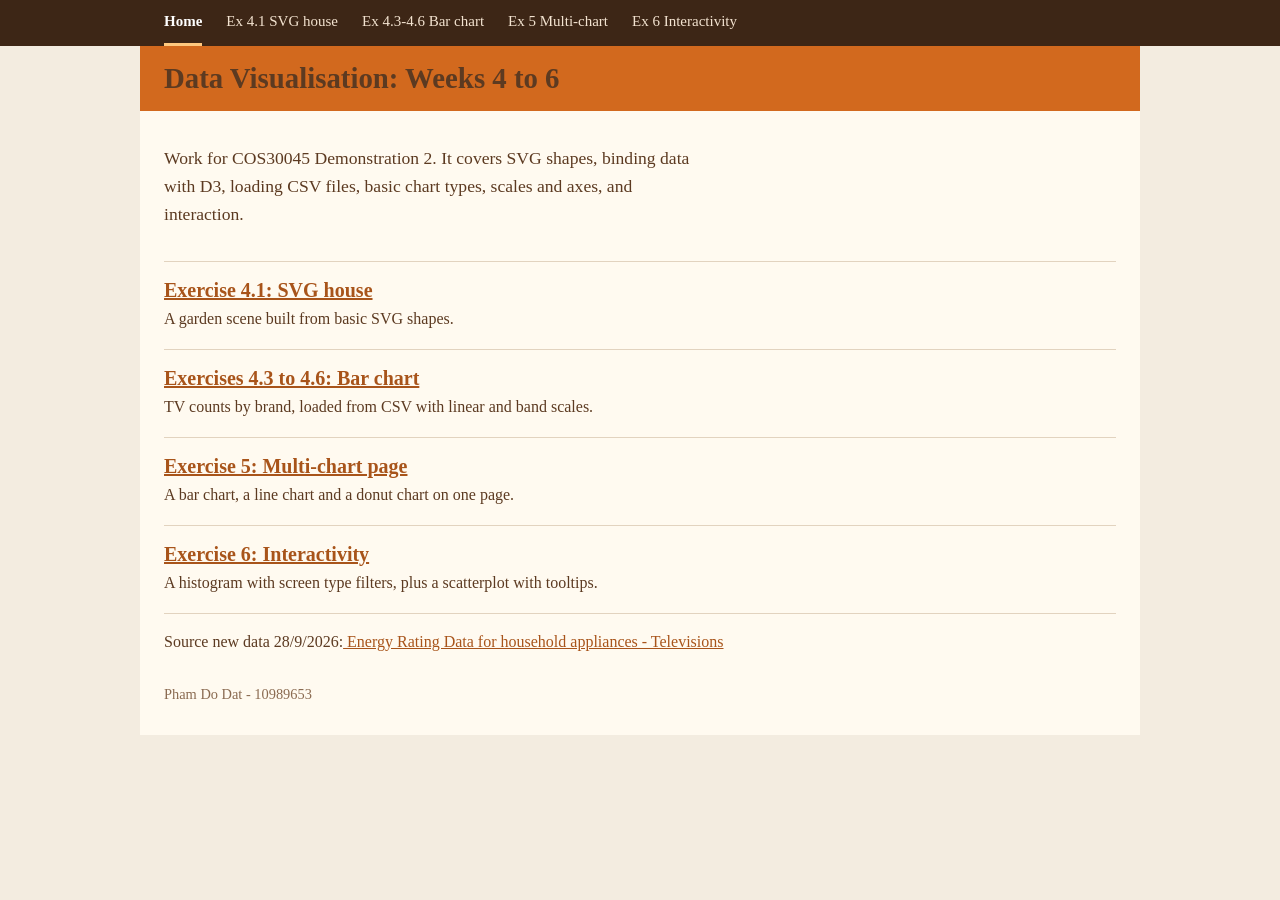
<file: index.html>
<!DOCTYPE html>
<html lang="en">
<head>
  <meta charset="UTF-8">
  <meta name="viewport" content="width=device-width, initial-scale=1">
  <title>COS30045 Data Visualisation: Demonstration 2</title>
  <link rel="stylesheet" href="css/theme.css">
  <link rel="stylesheet" href="css/site.css">
  <link rel="stylesheet" href="css/home.css">
</head>
<body>
<nav class="site-nav" aria-label="Exercises"><ul><li><a href="index.html" aria-current="page">Home</a></li><li><a href="ex4-1/index.html">Ex 4.1 SVG house</a></li><li><a href="ex4-3/index.html">Ex 4.3-4.6 Bar chart</a></li><li><a href="ex5/index.html">Ex 5 Multi-chart</a></li><li><a href="ex6/index.html">Ex 6 Interactivity</a></li></ul></nav>
  <header class="page-header"><h1>Data Visualisation: Weeks 4 to 6</h1></header>
  <div class="wrap">
    <p class="lead">Work for COS30045 Demonstration 2. It covers SVG shapes, binding data with D3, loading CSV files, basic chart types, scales and axes, and interaction.</p>
    <ul class="exercises">
      <li><a href="ex4-1/index.html">Exercise 4.1: SVG house</a><p>A garden scene built from basic SVG shapes.</p></li>
      <li><a href="ex4-3/index.html">Exercises 4.3 to 4.6: Bar chart</a><p>TV counts by brand, loaded from CSV with linear and band scales.</p></li>
      <li><a href="ex5/index.html">Exercise 5: Multi-chart page</a><p>A bar chart, a line chart and a donut chart on one page.</p></li>
      <li><a href="ex6/index.html">Exercise 6: Interactivity</a><p>A histogram with screen type filters, plus a scatterplot with tooltips.</p></li>
    </ul>
    <p>Source new data 28/9/2026:<a href="https://reg.energyrating.gov.au/comparator/product_types/32/search/?expired_products=on" target="_blank" rel="noopener"> Energy Rating Data for household appliances - Televisions</a> </p>
    <footer>Pham Do Dat - 10989653</footer>
  </div>
</body>
</html>
</file>
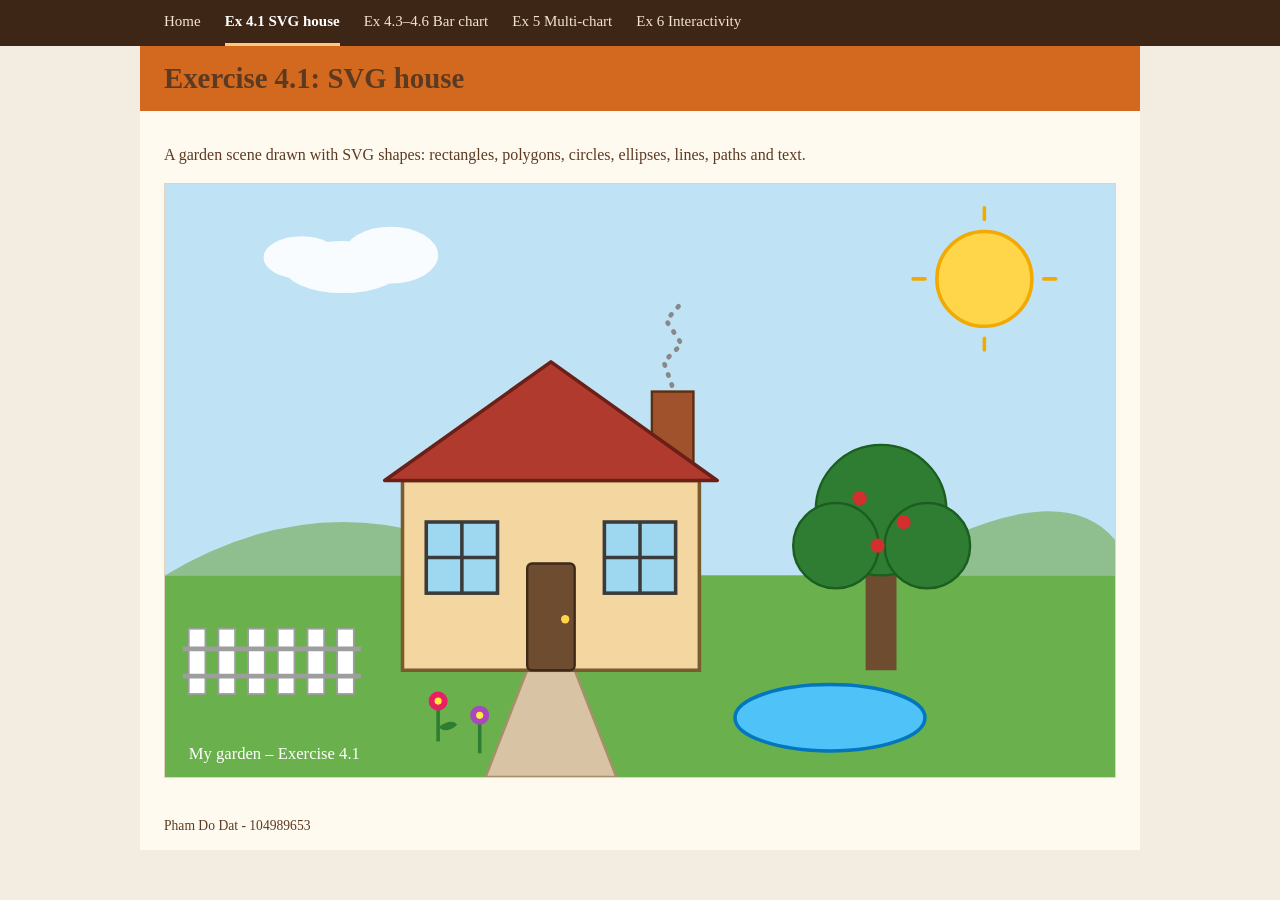
<file: ex4-1/index.html>
<!DOCTYPE html>
<html lang="en">
<head>
  <meta charset="UTF-8">
  <meta name="viewport" content="width=device-width, initial-scale=1">
  <title>Exercise 4.1: SVG house</title>
  <link rel="stylesheet" href="../css/theme.css">
  <link rel="stylesheet" href="../css/site.css">
  <style>
    img { width: 100%; height: auto; display: block; border: 1px solid var(--rule); }
  </style>
</head>
<body>
<nav class="site-nav" aria-label="Exercises"><ul><li><a href="../index.html">Home</a></li><li><a href="../ex4-1/index.html" aria-current="page">Ex 4.1 SVG house</a></li><li><a href="../ex4-3/index.html">Ex 4.3–4.6 Bar chart</a></li><li><a href="../ex5/index.html">Ex 5 Multi-chart</a></li><li><a href="../ex6/index.html">Ex 6 Interactivity</a></li></ul></nav>
  <header class="page-header"><h1>Exercise 4.1: SVG house</h1></header>
  <main>
    <p>A garden scene drawn with SVG shapes: rectangles, polygons, circles, ellipses, lines, paths and text.</p>
    <img src="house.svg" alt="A house with a chimney, two windows, a path, a tree, a pond and a sun in a garden">
  </main>

   <footer>Pham Do Dat - 104989653</footer>
</body>
</html>
</file>
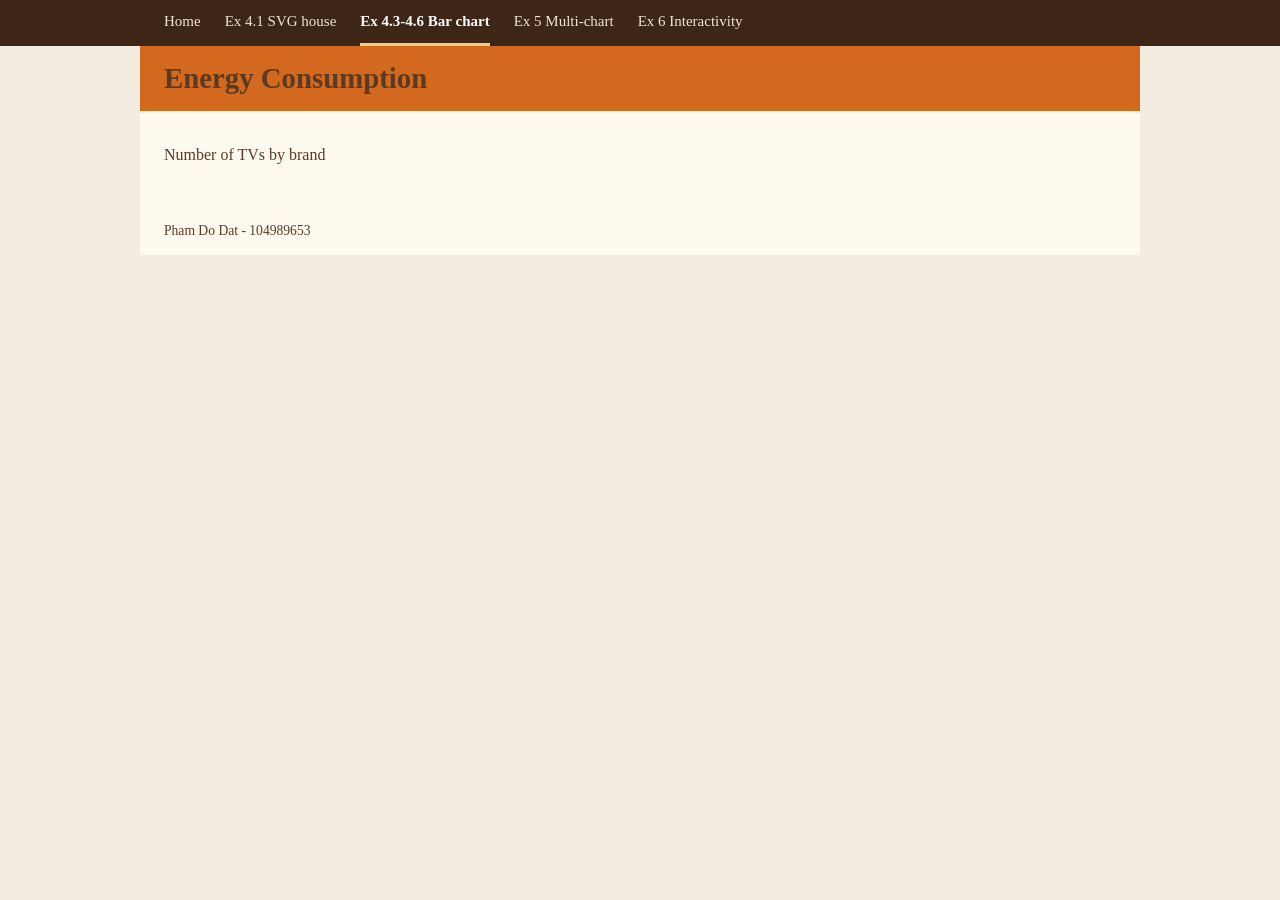
<file: ex4-3/index.html>
<!DOCTYPE html>
<html lang="en">
<head>
  <meta charset="UTF-8">
  <meta name="viewport" content="width=device-width, initial-scale=1">
  <title>Energy Consumption, TV Brand Chart</title>
  <link rel="stylesheet" href="../css/theme.css">
  <link rel="stylesheet" href="css/style.css">
  <link rel="stylesheet" href="../css/site.css">
</head>
<body>
<nav class="site-nav" aria-label="Exercises"><ul><li><a href="../index.html">Home</a></li><li><a href="../ex4-1/index.html">Ex 4.1 SVG house</a></li><li><a href="../ex4-3/index.html" aria-current="page">Ex 4.3-4.6 Bar chart</a></li><li><a href="../ex5/index.html">Ex 5 Multi-chart</a></li><li><a href="../ex6/index.html">Ex 6 Interactivity</a></li></ul></nav>
<header class="page-header"><h1>Energy Consumption</h1></header>
<main>
  <p>Number of TVs by brand</p>
  <div class="responsive-svg-container"></div>
</main>

  <script src="https://d3js.org/d3.v7.min.js"></script>
  <script src="js/main.js"></script>

   <footer>Pham Do Dat - 104989653</footer>
</body>
</html>
</file>
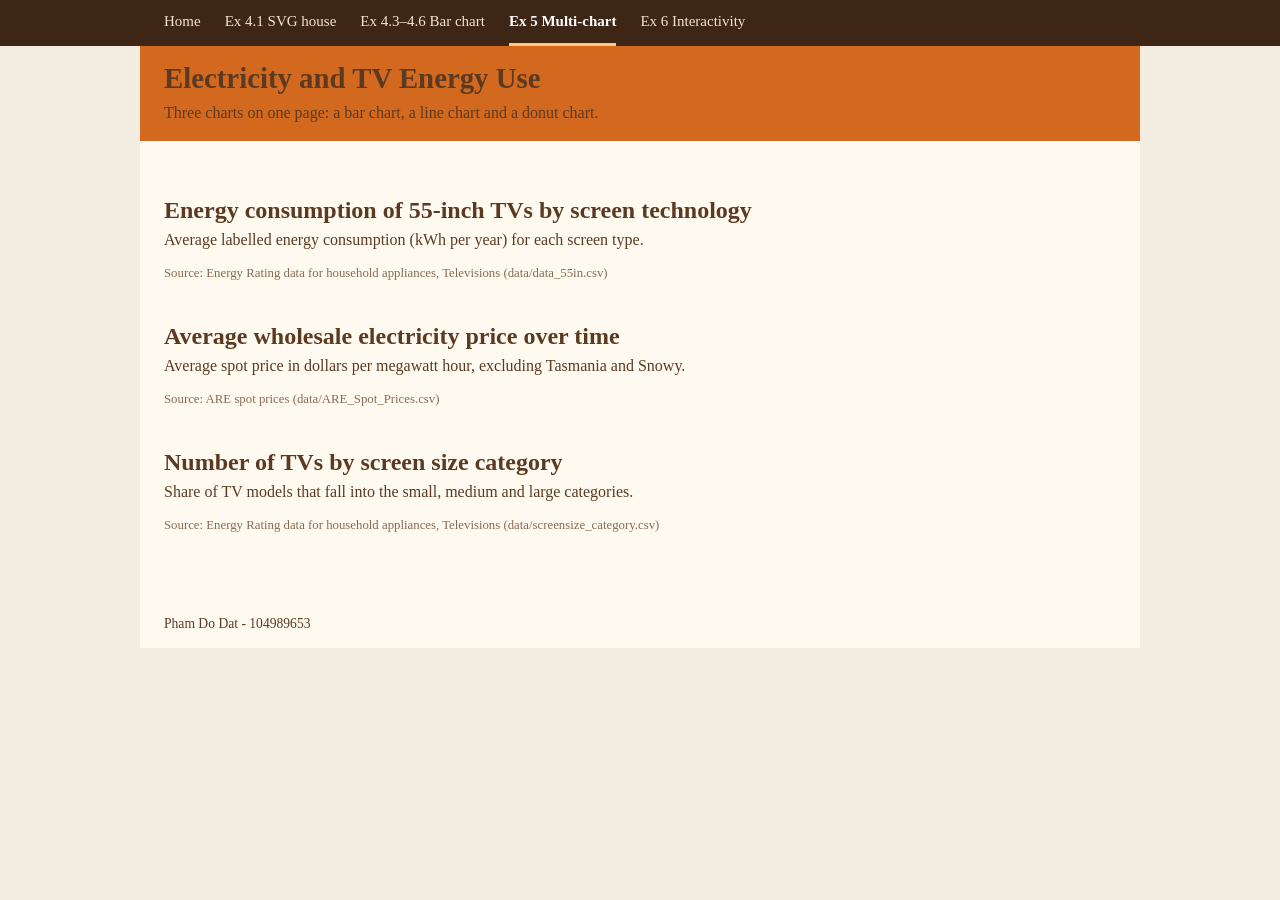
<file: ex5/index.html>
<!DOCTYPE html>
<html lang="en">
<head>
  <meta charset="UTF-8">
  <meta name="viewport" content="width=device-width, initial-scale=1">
  <title>Exercise 5: Multi-chart page</title>
  <link rel="stylesheet" href="../css/theme.css">
  <link rel="stylesheet" href="css/style.css">
  <link rel="stylesheet" href="../css/site.css">
</head>
<body>
<nav class="site-nav" aria-label="Exercises"><ul><li><a href="../index.html">Home</a></li><li><a href="../ex4-1/index.html">Ex 4.1 SVG house</a></li><li><a href="../ex4-3/index.html">Ex 4.3–4.6 Bar chart</a></li><li><a href="../ex5/index.html" aria-current="page">Ex 5 Multi-chart</a></li><li><a href="../ex6/index.html">Ex 6 Interactivity</a></li></ul></nav>

  <header class="page-header">
    <h1>Electricity and TV Energy Use</h1>
    <p>Three charts on one page: a bar chart, a line chart and a donut chart.</p>
  </header>

  <main>
    <section>
      <h2>Energy consumption of 55-inch TVs by screen technology</h2>
      <p>Average labelled energy consumption (kWh per year) for each screen type.</p>
      <div id="bar-chart"></div>
      <p class="source">Source: Energy Rating data for household appliances, Televisions (data/data_55in.csv)</p>
    </section>

    <section>
      <h2>Average wholesale electricity price over time</h2>
      <p>Average spot price in dollars per megawatt hour, excluding Tasmania and Snowy.</p>
      <div id="line-chart"></div>
      <p class="source">Source: ARE spot prices (data/ARE_Spot_Prices.csv)</p>
    </section>

    <section>
      <h2>Number of TVs by screen size category</h2>
      <p>Share of TV models that fall into the small, medium and large categories.</p>
      <div id="donut-chart"></div>
      <p class="source">Source: Energy Rating data for household appliances, Televisions (data/screensize_category.csv)</p>
    </section>
  </main>

  <footer>Pham Do Dat - 104989653</footer>

  <script src="https://d3js.org/d3.v7.min.js"></script>
  <script src="js/bar-chart.js"></script>
  <script src="js/line-chart.js"></script>
  <script src="js/donut-chart.js"></script>
</body>
</html>
</file>
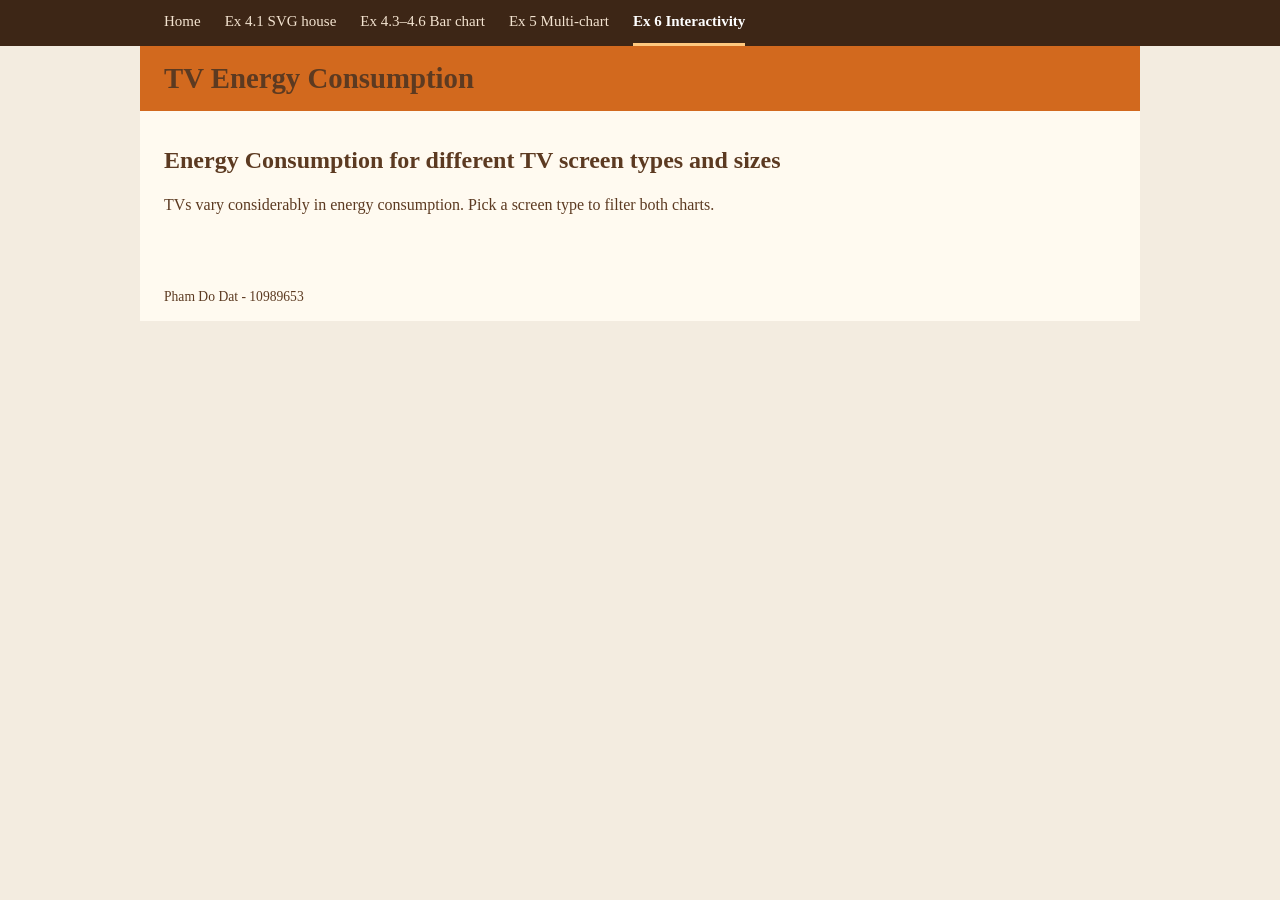
<file: ex6/index.html>
<!DOCTYPE html>
<html lang="en">
<head>
  <meta charset="UTF-8">
  <meta name="viewport" content="width=device-width, initial-scale=1">
  <title>TV Energy Consumption</title>
  <link rel="stylesheet" href="../css/theme.css">
  <link rel="stylesheet" href="css/base.css">
  <link rel="stylesheet" href="css/visualisation.css">
  <link rel="stylesheet" href="../css/site.css">
</head>
<body>
<nav class="site-nav" aria-label="Exercises"><ul><li><a href="../index.html">Home</a></li><li><a href="../ex4-1/index.html">Ex 4.1 SVG house</a></li><li><a href="../ex4-3/index.html">Ex 4.3–4.6 Bar chart</a></li><li><a href="../ex5/index.html">Ex 5 Multi-chart</a></li><li><a href="../ex6/index.html" aria-current="page">Ex 6 Interactivity</a></li></ul></nav>

  <header class="page-header"><h1>TV Energy Consumption</h1></header>
  <main>
    <h2>Energy Consumption for different TV screen types and sizes</h2>
    <p>TVs vary considerably in energy consumption. Pick a screen type to filter both charts.</p>
    <div id="filters_screen"></div>
    <div id="histogram" class="responsive-svg-container"></div>
    <div id="scatterplot" class="responsive-svg-container"></div>
  </main>
  <footer>Pham Do Dat - 10989653</footer>

  <script src="https://d3js.org/d3.v7.min.js"></script>
  <script src="js/load-data.js"></script>
  <script src="js/shared-constants.js"></script>
  <script src="js/interactions.js"></script>
  <script src="js/histogram.js"></script>
  <script src="js/scatterplot.js"></script>
</body>
</html>
</file>
<file: css/theme.css>
:root {
  --bg: #f3ece0;
  --paper: #fffaf0;
  --ink: #5c3a21;
  --ink-soft: #8a6a50;
  --rule: #e2d3bf;
  --accent: #d2691e;
  --accent-dark: #a8541a;
  --accent-light: #ffc97f;
  --nav: #3d2616;
  --nav-ink: #f3e3d0;
  --font: Georgia, "Times New Roman", serif;
}
* { box-sizing: border-box; }
body {
  margin: 0;
  background: var(--bg);
  color: var(--ink);
  font-family: var(--font);
}
.page-header {
  background: var(--accent);
  max-width: 1000px;
  margin: 0 auto;
  padding: 1rem 1.5rem;
}
.page-header h1 { margin: 0; font-size: 1.8rem; }
.page-header p { margin: 0.4rem 0 0; }
main, .wrap {
  background: var(--paper);
  max-width: 1000px;
  margin: 0 auto;
  padding: 1rem 1.5rem 2rem;
}
body > footer {
  background: var(--paper);
  max-width: 1000px;
  margin: 0 auto;
  padding: 0.5rem 1.5rem 1rem;
  font-size: 0.85rem;
}
a { color: var(--accent-dark); }
p { line-height: 1.5; }
svg text { fill: var(--ink); font-family: inherit; }
</file>
<file: css/site.css>
.site-nav {
  background: var(--nav);
  font-family: var(--font);
  font-size: 15px;
}
.site-nav ul {
  list-style: none;
  margin: 0 auto;
  padding: 0 1.5rem;
  max-width: 1000px;
  display: flex;
  flex-wrap: wrap;
  gap: 0.25rem 1.5rem;
}
.site-nav a {
  display: block;
  padding: 0.8rem 0;
  color: var(--nav-ink);
  text-decoration: none;
  border-bottom: 3px solid transparent;
}
.site-nav a:hover { color: #fff; }
.site-nav a:focus-visible { outline: 2px solid #fff; outline-offset: 2px; }
.site-nav a[aria-current="page"] { color: #fff; border-bottom-color: var(--accent-light); font-weight: 700; }
</file>
<file: css/home.css>
.lead { font-size: 1.1rem; line-height: 1.6; max-width: 60ch; }
.exercises { list-style: none; padding: 0; margin: 2rem 0 0; }
.exercises li { border-top: 1px solid var(--rule); padding: 1.1rem 0; }
.exercises li:last-child { border-bottom: 1px solid var(--rule); }
.exercises a { font-size: 1.25rem; font-weight: 700; }
.exercises p { margin: 0.3rem 0 0; }
.wrap footer { color: var(--ink-soft); font-size: 0.9rem; margin-top: 2rem; }
</file>
<file: ex4-3/css/style.css>
.responsive-svg-container {
  margin-right: auto;
  margin-left: auto;
  width: 100%;
  max-width: 1200px;
}
</file>
<file: ex5/css/style.css>
section { margin: 2.5rem 0; }
h2 { margin-bottom: 0.25rem; }
section > p { margin: 0.25rem 0 0.75rem; }

svg {
  width: 100%;
  height: auto;
  display: block;
  background: var(--paper);
  border: 1px solid var(--rule);
}

.source { font-size: 0.8rem; color: var(--ink-soft); margin-top: 0.5rem; }
.axis-label { font-size: 14px; }
.value-label { font-size: 13px; text-anchor: middle; }
.legend text { font-size: 15px; dominant-baseline: middle; }
</file>
<file: ex6/css/base.css>
h2 { font-size: 1.5rem; }

#filters_screen { display: flex; gap: 0.6rem; margin: 0.5rem 0; }
.filter {
  background: var(--accent);
  color: #fff;
  border: none;
  border-radius: 6px;
  padding: 0.5rem 1.4rem;
  font: inherit;
  font-weight: 700;
  cursor: pointer;
}
.filter:hover { filter: brightness(1.1); }
.filter:focus-visible { outline: 3px solid var(--ink); outline-offset: 2px; }
.filter.active { background: var(--accent-light); color: var(--ink); }
</file>
<file: ex6/css/visualisation.css>
.responsive-svg-container { width: 100%; max-width: 800px; margin-bottom: 1rem; }
.responsive-svg-container svg { width: 100%; height: auto; display: block; }
.axis-label { font-size: 12px; }
circle { transition: opacity 0.3s; }
.tooltip text, .tooltip-h text { fill: #fff; font-weight: 700; font-size: 11px; }
.tooltip-h { pointer-events: none; }
</file>
